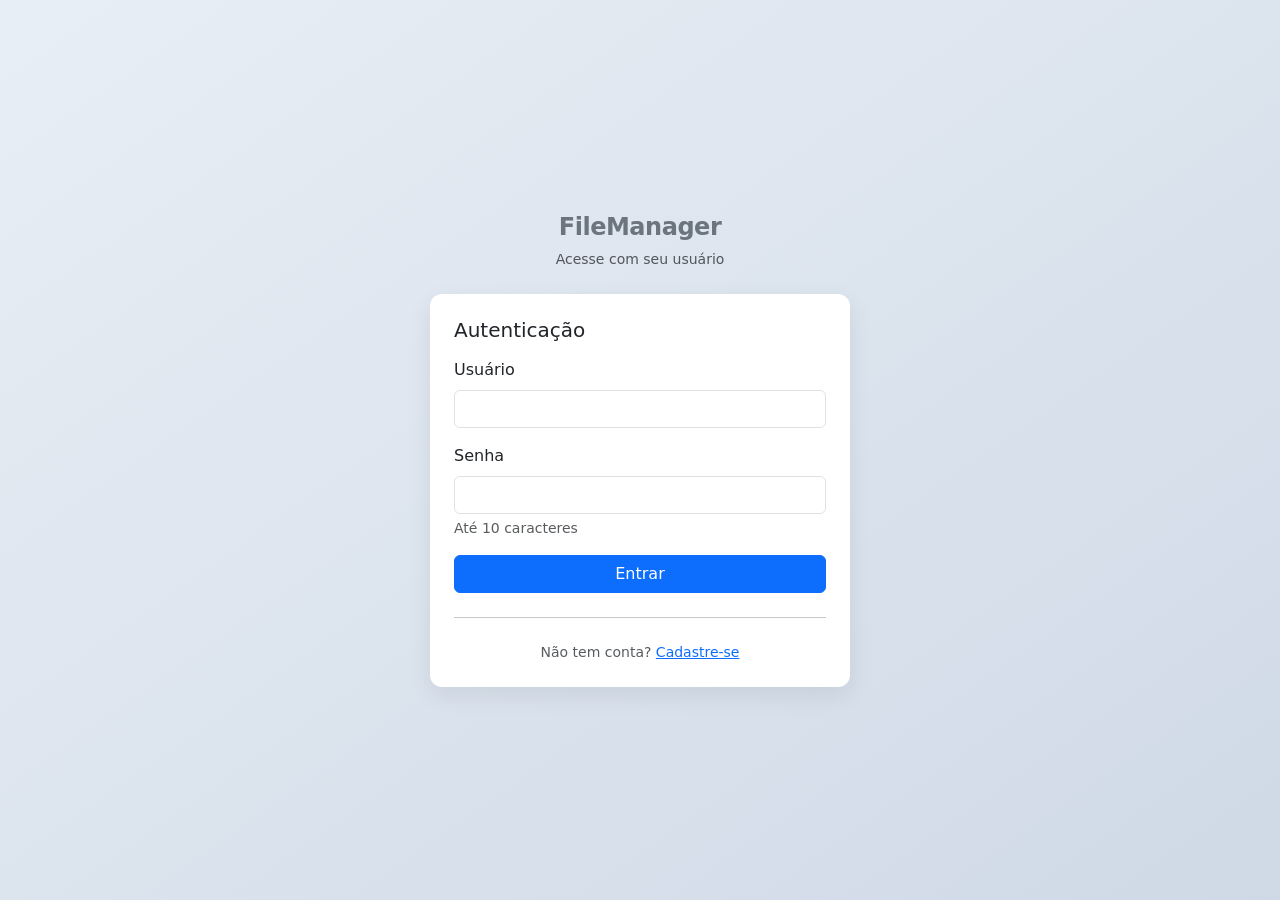
<file: index.html>
<!DOCTYPE html>
<html lang="pt-BR">
  <head>
    <meta charset="UTF-8" />
    <meta name="viewport" content="width=device-width, initial-scale=1" />
    <title>FileManager</title>
    <link
      href="https://cdn.jsdelivr.net/npm/bootstrap@5.3.3/dist/css/bootstrap.min.css"
      rel="stylesheet"
    />
    <link href="css/styles.css" rel="stylesheet" />
  </head>
  <body class="fm-auth d-flex align-items-center py-5">
    <div id="fm-shell-auth" class="fm-content px-3 w-100">
      <div id="fm-view-login">
        <div class="mx-auto" style="max-width: 420px">
          <div class="text-center mb-4">
            <h1 class="h4 fm-brand text-secondary">FileManager</h1>
            <p class="text-muted small mb-0">Acesse com seu usuário</p>
          </div>
          <div class="card fm-card">
            <div class="card-body p-4">
              <h2 class="h5 mb-3">Autenticação</h2>
              <div
                id="login-success"
                class="alert alert-success py-2 small d-none"
                role="alert"
              >
                Cadastro concluído. Faça login.
              </div>
              <div
                id="login-alert"
                class="alert alert-danger py-2 small d-none"
                role="alert"
              ></div>
              <form id="form-login" novalidate>
                <div class="mb-3">
                  <label for="username" class="form-label">Usuário</label>
                  <input
                    type="text"
                    class="form-control"
                    id="username"
                    name="username"
                    autocomplete="username"
                    required
                    maxlength="100"
                  />
                </div>
                <div class="mb-3">
                  <label for="password" class="form-label">Senha</label>
                  <input
                    type="password"
                    class="form-control"
                    id="password"
                    name="password"
                    autocomplete="current-password"
                    required
                    maxlength="10"
                  />
                  <div class="form-text">Até 10 caracteres</div>
                </div>
                <button type="submit" class="btn btn-primary w-100">Entrar</button>
              </form>
              <hr class="my-4" />
              <p class="text-center text-muted small mb-0">
                Não tem conta?
                <a href="#" data-fm-go="cadastro">Cadastre-se</a>
              </p>
            </div>
          </div>
        </div>
      </div>

      <div id="fm-view-cadastro" class="d-none">
        <div class="mx-auto" style="max-width: 440px">
          <div class="text-center mb-4">
            <h1 class="h4 fm-brand text-secondary">FileManager</h1>
            <p class="text-muted small mb-0">Crie sua conta</p>
          </div>
          <div class="card fm-card">
            <div class="card-body p-4">
              <h2 class="h5 mb-3">Cadastro</h2>
              <div
                id="cadastro-alert"
                class="alert alert-danger py-2 small d-none"
                role="alert"
              ></div>
              <form id="form-cadastro" novalidate>
                <div class="mb-3">
                  <label for="cad-name" class="form-label">Nome completo</label>
                  <input
                    type="text"
                    class="form-control"
                    id="cad-name"
                    name="name"
                    required
                    maxlength="255"
                  />
                </div>
                <div class="mb-3">
                  <label for="cad-user_name" class="form-label">Nome de usuário</label>
                  <input
                    type="text"
                    class="form-control"
                    id="cad-user_name"
                    name="user_name"
                    autocomplete="username"
                    required
                    maxlength="100"
                  />
                </div>
                <div class="mb-3">
                  <label for="cad-password" class="form-label">Senha</label>
                  <input
                    type="password"
                    class="form-control"
                    id="cad-password"
                    name="password"
                    autocomplete="new-password"
                    required
                    maxlength="10"
                    minlength="1"
                  />
                  <div class="form-text">Até 10 caracteres</div>
                </div>
                <button type="submit" class="btn btn-primary w-100">Cadastrar</button>
              </form>
              <hr class="my-4" />
              <p class="text-center text-muted small mb-0">
                Já tem conta?
                <a href="#" data-fm-go="login">Entrar</a>
              </p>
            </div>
          </div>
        </div>
      </div>
    </div>

    <div id="fm-shell-app" class="d-none w-100">
      <nav class="navbar navbar-expand-lg navbar-light bg-white fm-navbar">
        <div id="fm-navbar-root" class="w-100"></div>
      </nav>

      <main id="fm-view-files-main" class="fm-content px-3 px-lg-4 py-4 d-none">
        <div
          class="d-flex flex-column flex-md-row align-items-md-center justify-content-md-between gap-3 mb-4"
        >
          <div>
            <h1 class="h4 mb-1">Arquivos</h1>
            <p class="text-muted small mb-0">
              Envie arquivos permitidos pela API (imagens, PDF, Office).
            </p>
          </div>
          <div class="d-flex flex-wrap gap-2">
            <button type="button" class="btn btn-outline-primary" id="btn-refresh-arquivos">
              Atualizar lista
            </button>
            <button type="button" class="btn btn-primary" id="btn-abrir-upload">
              Incluir arquivo
            </button>
          </div>
        </div>

        <div id="arquivos-erro" class="alert alert-danger d-none" role="alert"></div>
        <div id="lista-vazia-arquivos" class="alert alert-light border d-none" role="status">
          Nenhum arquivo ainda. Use <strong>Incluir arquivo</strong> para enviar.
        </div>

        <div class="card fm-card">
          <div class="table-responsive">
            <table class="table table-hover align-middle mb-0 fm-table" id="tabela-arquivos">
              <thead class="table-light">
                <tr>
                  <th class="fm-col-nome">Nome</th>
                  <th>Tipo</th>
                  <th>Tamanho</th>
                  <th>Enviado em</th>
                  <th>Secret key</th>
                  <th class="text-center" style="width: 1%">Ações</th>
                </tr>
              </thead>
              <tbody></tbody>
            </table>
          </div>
        </div>
      </main>

      <main id="fm-view-users-main" class="fm-content px-3 px-lg-4 py-4 d-none">
        <div
          class="d-flex flex-column flex-md-row align-items-md-center justify-content-md-between gap-3 mb-4"
        >
          <div>
            <h1 class="h4 mb-1">Usuários</h1>
            <p class="text-muted small mb-0">
              Utilizadores registados na API (autenticação necessária).
            </p>
          </div>
          <div class="d-flex flex-wrap gap-2">
            <button type="button" class="btn btn-outline-primary" id="btn-refresh-usuarios">
              Atualizar lista
            </button>
            <a class="btn btn-primary" href="#" data-fm-go="cadastro" id="fm-link-novo-usuario"
              >Novo usuário</a
            >
          </div>
        </div>

        <div id="usuarios-erro" class="alert alert-danger d-none" role="alert"></div>
        <div id="lista-vazia-usuarios" class="alert alert-light border d-none" role="status">
          Nenhum utilizador encontrado. Use <strong>Novo usuário</strong> para registar.
        </div>

        <div class="card fm-card">
          <div class="table-responsive">
            <table class="table table-hover align-middle mb-0 fm-table" id="tabela-usuarios">
              <thead class="table-light">
                <tr>
                  <th>ID</th>
                  <th>Nome completo</th>
                  <th>Usuário</th>
                  <th>Situação</th>
                  <th>Cadastrado em</th>
                </tr>
              </thead>
              <tbody></tbody>
            </table>
          </div>
        </div>
      </main>
    </div>

    <div
      class="modal fade"
      id="modalUpload"
      tabindex="-1"
      aria-labelledby="modalUploadLabel"
      aria-hidden="true"
    >
      <div class="modal-dialog modal-dialog-centered">
        <div class="modal-content">
          <div class="modal-header">
            <h2 class="modal-title h5" id="modalUploadLabel">Incluir arquivo</h2>
            <button
              type="button"
              class="btn-close"
              data-bs-dismiss="modal"
              aria-label="Fechar"
            ></button>
          </div>
          <form id="form-upload">
            <div class="modal-body">
              <div
                id="upload-alert"
                class="alert alert-danger py-2 small d-none"
                role="alert"
              ></div>
              <div
                id="upload-edit-info"
                class="alert alert-info py-2 small d-none"
                role="status"
              ></div>
              <div class="mb-3">
                <label for="arquivo" class="form-label">Arquivo</label>
                <input
                  type="file"
                  class="form-control"
                  id="arquivo"
                  name="file"
                  required
                  accept=".jpg,.jpeg,.png,.webp,.pdf,.doc,.docx,.xls,.xlsx,image/jpeg,image/png,image/webp,application/pdf"
                />
                <div class="form-text">
                  jpg, jpeg, png, webp, pdf, doc, docx, xls ou xlsx — tamanho e assinatura validados no
                  servidor.
                </div>
              </div>
            </div>
            <div class="modal-footer">
              <button type="button" class="btn btn-outline-secondary" data-bs-dismiss="modal">
                Cancelar
              </button>
              <button type="submit" class="btn btn-primary">Salvar</button>
            </div>
          </form>
        </div>
      </div>
    </div>

    <div
      class="modal fade"
      id="modalExcluirArquivo"
      tabindex="-1"
      aria-labelledby="modalExcluirArquivoLabel"
      aria-hidden="true"
    >
      <div class="modal-dialog modal-dialog-centered">
        <div class="modal-content">
          <div class="modal-header">
            <h2 class="modal-title h5" id="modalExcluirArquivoLabel">Excluir arquivo</h2>
            <button
              type="button"
              class="btn-close"
              data-bs-dismiss="modal"
              aria-label="Fechar"
            ></button>
          </div>
          <div class="modal-body">
            <div id="excluir-arquivo-alert" class="alert alert-warning mb-0" role="alert"></div>
          </div>
          <div class="modal-footer">
            <button type="button" class="btn btn-outline-secondary" data-bs-dismiss="modal">
              Cancelar
            </button>
            <button type="button" class="btn btn-danger" id="btn-confirmar-exclusao">
              Excluir
            </button>
          </div>
        </div>
      </div>
    </div>

    <script src="https://cdn.jsdelivr.net/npm/bootstrap@5.3.3/dist/js/bootstrap.bundle.min.js"></script>
    <script src="js/config.js"></script>
    <script src="js/api.js"></script>
    <script src="js/core.js"></script>
    <script src="js/layout.js"></script>
    <script src="js/login.js"></script>
    <script src="js/cadastro.js"></script>
    <script src="js/app.js"></script>
    <script src="js/usuarios.js"></script>
    <script>
      FM.initApp();
    </script>
  </body>
</html>
</file>
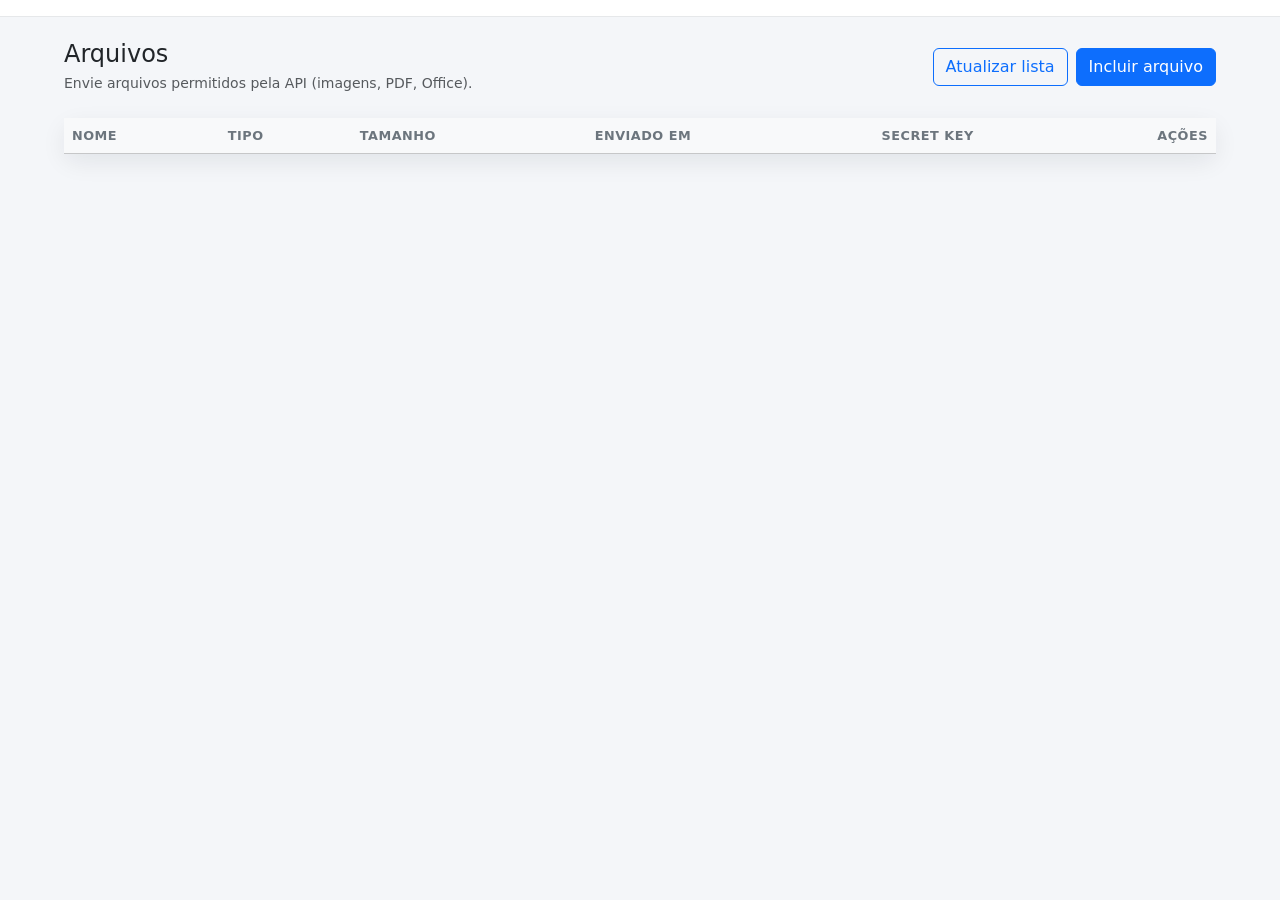
<file: app.html>
<!DOCTYPE html>
<html lang="pt-BR">
  <head>
    <meta charset="UTF-8" />
    <meta name="viewport" content="width=device-width, initial-scale=1" />
    <title>Gerenciamento de arquivos — FileManager</title>
    <link
      href="https://cdn.jsdelivr.net/npm/bootstrap@5.3.3/dist/css/bootstrap.min.css"
      rel="stylesheet"
    />
    <link href="css/styles.css" rel="stylesheet" />
  </head>
  <body class="fm-app-body">
    <nav class="navbar navbar-expand-lg navbar-light bg-white fm-navbar">
      <div id="fm-navbar-root" data-fm-nav="files" class="w-100"></div>
    </nav>

    <main class="fm-content px-3 px-lg-4 py-4">
      <div
        class="d-flex flex-column flex-md-row align-items-md-center justify-content-md-between gap-3 mb-4"
      >
        <div>
          <h1 class="h4 mb-1">Arquivos</h1>
          <p class="text-muted small mb-0">
            Envie arquivos permitidos pela API (imagens, PDF, Office).
          </p>
        </div>
        <div class="d-flex flex-wrap gap-2">
          <button type="button" class="btn btn-outline-primary" id="btn-refresh">
            Atualizar lista
          </button>
          <button type="button" class="btn btn-primary" id="btn-abrir-upload">
            Incluir arquivo
          </button>
        </div>
      </div>

      <div id="arquivos-erro" class="alert alert-danger d-none" role="alert"></div>
      <div id="lista-vazia" class="alert alert-light border d-none" role="status">
        Nenhum arquivo ainda. Use <strong>Incluir arquivo</strong> para enviar.
      </div>

      <div class="card fm-card">
        <div class="table-responsive">
          <table class="table table-hover align-middle mb-0 fm-table" id="tabela-arquivos">
            <thead class="table-light">
              <tr>
                <th>Nome</th>
                <th>Tipo</th>
                <th>Tamanho</th>
                <th>Enviado em</th>
                <th>Secret key</th>
                <th class="text-end" style="width: 1%">Ações</th>
              </tr>
            </thead>
            <tbody></tbody>
          </table>
        </div>
      </div>
    </main>

    <div
      class="modal fade"
      id="modalUpload"
      tabindex="-1"
      aria-labelledby="modalUploadLabel"
      aria-hidden="true"
    >
      <div class="modal-dialog modal-dialog-centered">
        <div class="modal-content">
          <div class="modal-header">
            <h2 class="modal-title h5" id="modalUploadLabel">Incluir arquivo</h2>
            <button
              type="button"
              class="btn-close"
              data-bs-dismiss="modal"
              aria-label="Fechar"
            ></button>
          </div>
          <form id="form-upload">
            <div class="modal-body">
              <div
                id="upload-alert"
                class="alert alert-danger py-2 small d-none"
                role="alert"
              ></div>
              <div
                id="upload-edit-info"
                class="alert alert-info py-2 small d-none"
                role="status"
              ></div>
              <div class="mb-3">
                <label for="arquivo" class="form-label">Arquivo</label>
                <input
                  type="file"
                  class="form-control"
                  id="arquivo"
                  name="file"
                  required
                  accept=".jpg,.jpeg,.png,.webp,.pdf,.docx,.xlsx,image/jpeg,image/png,image/webp,application/pdf"
                />
                <div class="form-text">
                  jpg, jpeg, png, webp, pdf, docx ou xlsx — tamanho e assinatura validados no
                  servidor.
                </div>
              </div>
            </div>
            <div class="modal-footer">
              <button type="button" class="btn btn-outline-secondary" data-bs-dismiss="modal">
                Cancelar
              </button>
              <button type="submit" class="btn btn-primary">Salvar</button>
            </div>
          </form>
        </div>
      </div>
    </div>

    <div
      class="modal fade"
      id="modalExcluirArquivo"
      tabindex="-1"
      aria-labelledby="modalExcluirArquivoLabel"
      aria-hidden="true"
    >
      <div class="modal-dialog modal-dialog-centered">
        <div class="modal-content">
          <div class="modal-header">
            <h2 class="modal-title h5" id="modalExcluirArquivoLabel">Excluir arquivo</h2>
            <button
              type="button"
              class="btn-close"
              data-bs-dismiss="modal"
              aria-label="Fechar"
            ></button>
          </div>
          <div class="modal-body">
            <div id="excluir-arquivo-alert" class="alert alert-warning mb-0" role="alert"></div>
          </div>
          <div class="modal-footer">
            <button type="button" class="btn btn-outline-secondary" data-bs-dismiss="modal">
              Cancelar
            </button>
            <button type="button" class="btn btn-danger" id="btn-confirmar-exclusao">
              Excluir
            </button>
          </div>
        </div>
      </div>
    </div>

    <script src="https://cdn.jsdelivr.net/npm/bootstrap@5.3.3/dist/js/bootstrap.bundle.min.js"></script>
    <script src="js/config.js"></script>
    <script src="js/api.js"></script>
    <script src="js/core.js"></script>
    <script src="js/layout.js"></script>
    <script src="js/app.js"></script>
  </body>
</html>
</file>
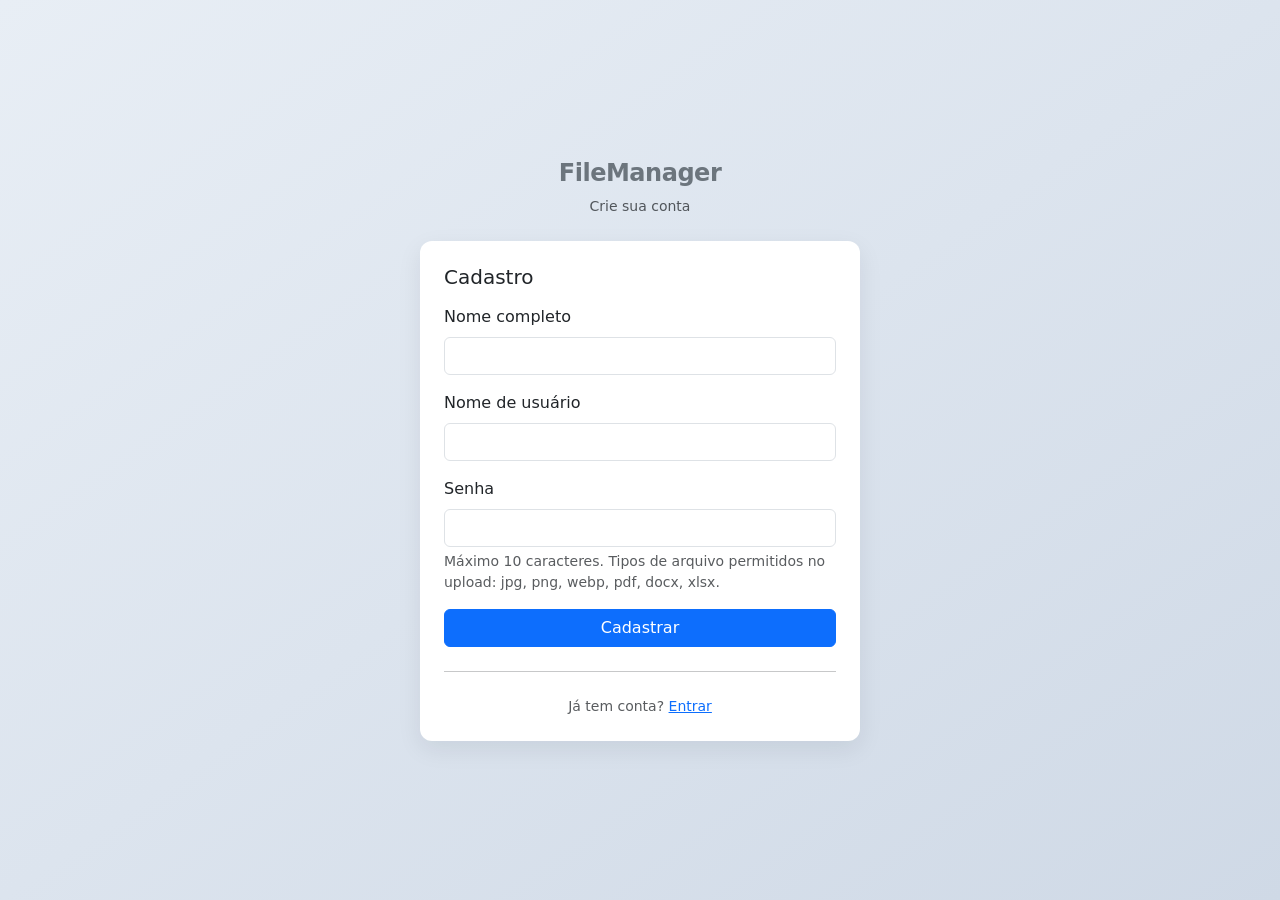
<file: cadastro.html>
<!DOCTYPE html>
<html lang="pt-BR">
  <head>
    <meta charset="UTF-8" />
    <meta name="viewport" content="width=device-width, initial-scale=1" />
    <title>Cadastro — FileManager</title>
    <link
      href="https://cdn.jsdelivr.net/npm/bootstrap@5.3.3/dist/css/bootstrap.min.css"
      rel="stylesheet"
    />
    <link href="css/styles.css" rel="stylesheet" />
  </head>
  <body class="fm-auth d-flex align-items-center py-5">
    <div class="fm-content px-3 w-100">
      <div class="mx-auto" style="max-width: 440px">
        <div class="text-center mb-4">
          <h1 class="h4 fm-brand text-secondary">FileManager</h1>
          <p class="text-muted small mb-0">Crie sua conta</p>
        </div>
        <div class="card fm-card">
        <div class="card-body p-4">
          <h2 class="h5 mb-3">Cadastro</h2>
          <div
            id="cadastro-alert"
            class="alert alert-danger py-2 small d-none"
            role="alert"
          ></div>
          <form id="form-cadastro" novalidate>
            <div class="mb-3">
              <label for="name" class="form-label">Nome completo</label>
              <input
                type="text"
                class="form-control"
                id="name"
                name="name"
                required
                maxlength="255"
              />
            </div>
            <div class="mb-3">
              <label for="user_name" class="form-label">Nome de usuário</label>
              <input
                type="text"
                class="form-control"
                id="user_name"
                name="user_name"
                autocomplete="username"
                required
                maxlength="100"
              />
            </div>
            <div class="mb-3">
              <label for="password" class="form-label">Senha</label>
              <input
                type="password"
                class="form-control"
                id="password"
                name="password"
                autocomplete="new-password"
                required
                maxlength="10"
                minlength="1"
              />
              <div class="form-text">
                Máximo 10 caracteres. Tipos de arquivo permitidos no upload: jpg,
                png, webp, pdf, docx, xlsx.
              </div>
            </div>
            <button type="submit" class="btn btn-primary w-100">Cadastrar</button>
          </form>
          <hr class="my-4" />
          <p class="text-center text-muted small mb-0">
            Já tem conta?
            <a href="index.html">Entrar</a>
          </p>
        </div>
        </div>
      </div>
    </div>
    <script src="https://cdn.jsdelivr.net/npm/bootstrap@5.3.3/dist/js/bootstrap.bundle.min.js"></script>
    <script src="js/config.js"></script>
    <script src="js/api.js"></script>
    <script src="js/core.js"></script>
    <script src="js/cadastro.js"></script>
  </body>
</html>
</file>
<file: css/styles.css>
:root {
  --fm-primary: #0d6efd;
  --fm-bg: #f4f6f9;
}

body.fm-auth {
  min-height: 100vh;
  background: linear-gradient(145deg, #e8eef5 0%, #dce4ee 50%, #cfd9e6 100%);
}

.fm-card {
  border: none;
  border-radius: 0.75rem;
  box-shadow: 0 0.5rem 1.5rem rgba(15, 23, 42, 0.08);
}

.fm-brand {
  font-weight: 600;
  letter-spacing: -0.02em;
}

.fm-app-body {
  background-color: var(--fm-bg);
  min-height: 100vh;
}

.fm-content {
  max-width: 1200px;
  width: 100%;
  margin-left: auto;
  margin-right: auto;
  box-sizing: border-box;
}

.navbar.fm-navbar {
  box-shadow: 0 1px 0 rgba(0, 0, 0, 0.06);
}

.table.fm-table thead th {
  font-size: 0.8rem;
  text-transform: uppercase;
  letter-spacing: 0.04em;
  color: #6c757d;
  border-bottom-width: 1px;
}

#tabela-arquivos th.fm-col-nome,
#tabela-arquivos td.fm-col-nome {
  max-width: 220px;
}

#tabela-arquivos .fm-nome-clip {
  display: block;
  overflow-wrap: anywhere;
  word-break: break-word;
}

#tabela-arquivos .fm-nome-clip a {
  display: inline;
  overflow-wrap: anywhere;
  word-break: break-word;
}

.fm-table code {
  font-size: 0.7rem;
  word-break: break-all;
}

.fm-global-loading {
  position: fixed;
  inset: 0;
  z-index: 2000;
  display: flex;
  align-items: center;
  justify-content: center;
  background: rgba(255, 255, 255, 0.55);
  backdrop-filter: blur(4px);
  -webkit-backdrop-filter: blur(4px);
}

.fm-global-loading.d-none {
  display: none !important;
}

body.fm-loading {
  cursor: wait;
}
</file>
